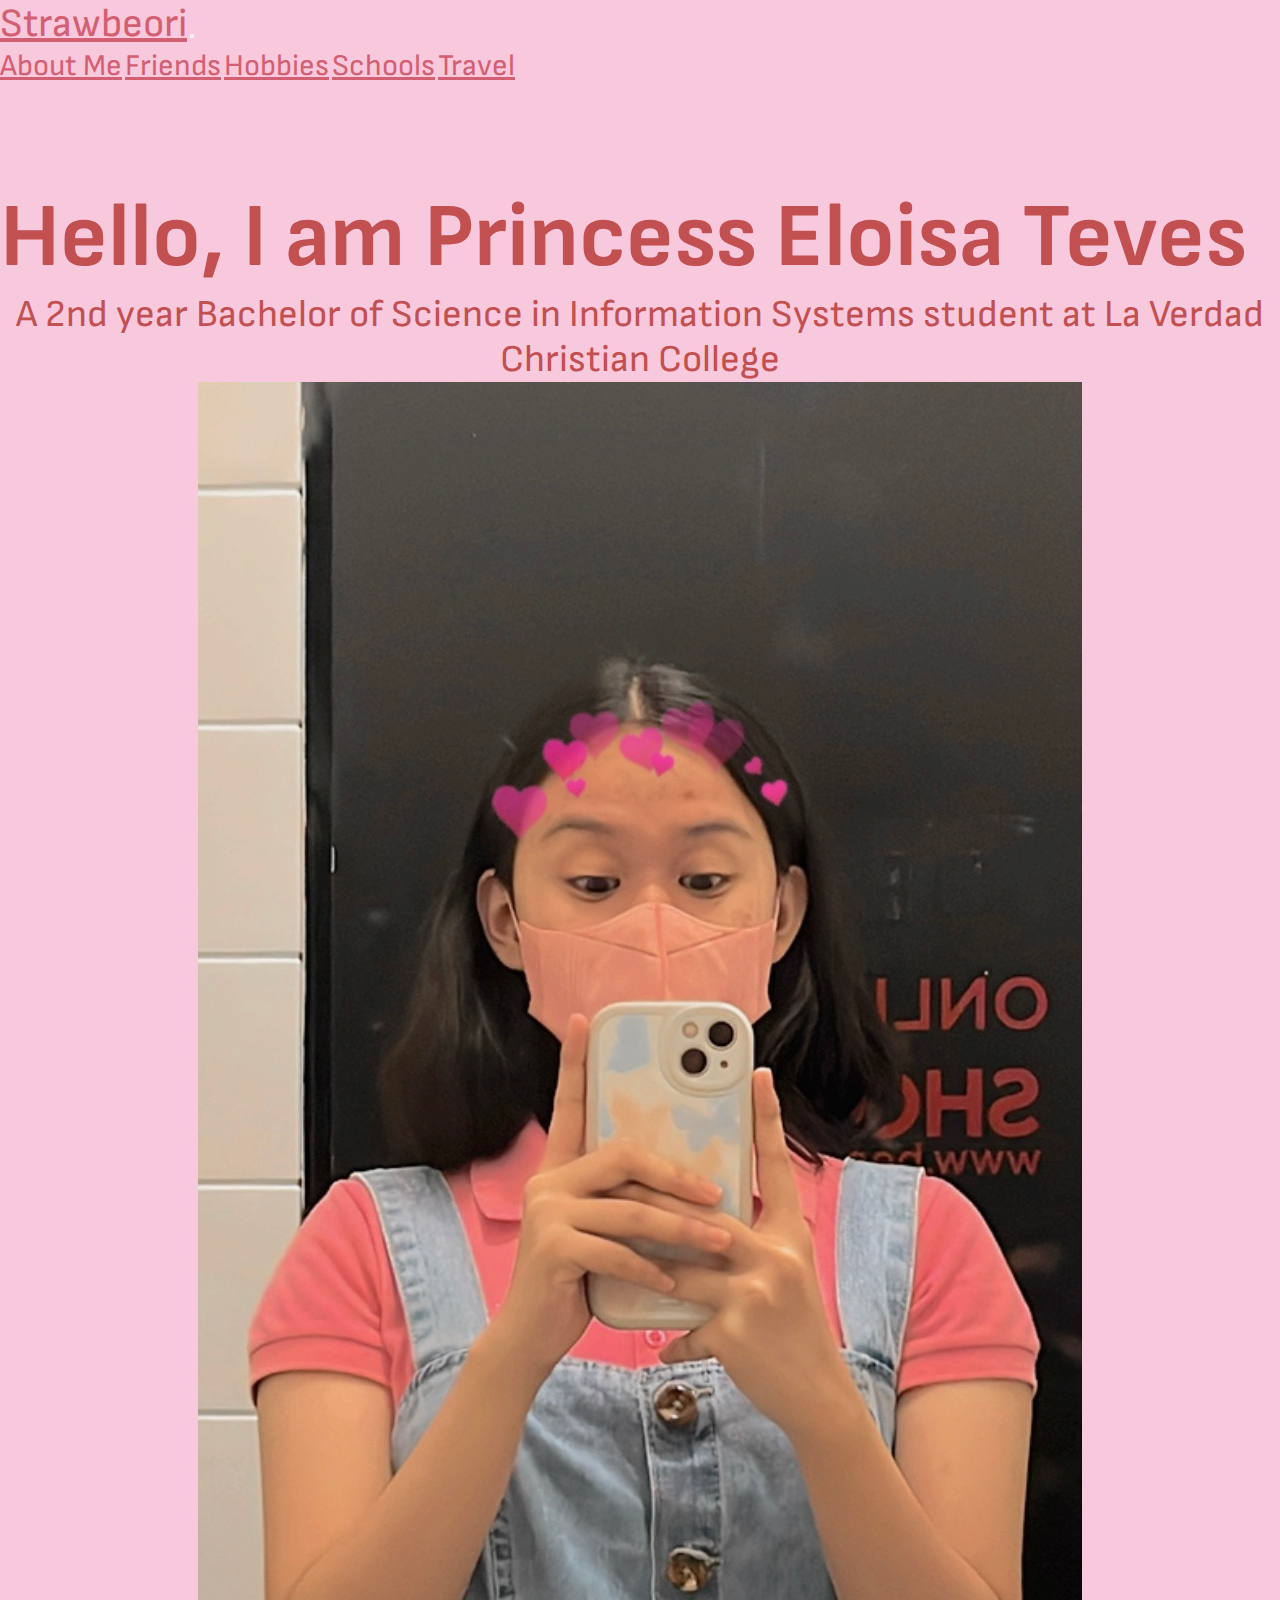
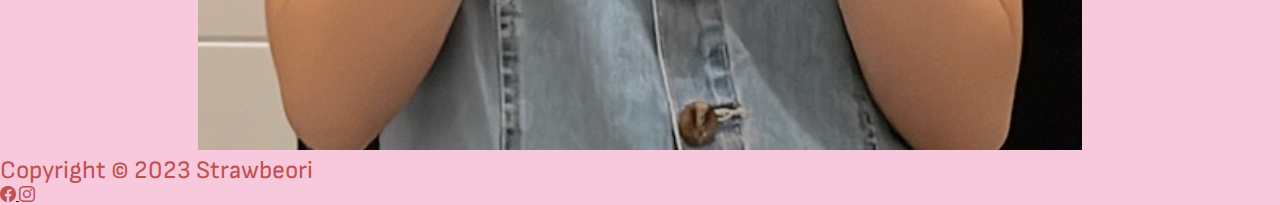
<file: index.html>
<!DOCTYPE html>
<html lang="en">
<head>
    <meta charset="UTF-8">
    <meta http-equiv="X-UA-Compatible" content="IE=edge">
    <meta name="viewport" content="width=device-width, initial-scale=1.0">
    <title>Strawbeori | Home Page </title>

    <link rel="stylesheet" href="https://cdn.jsdelivr.net/npm/bootstrap@5.2.3/dist/css/bootstrap.min.css" integrity="sha384-rbsA2VBKQhggwzxH7pPCaAqO46MgnOM80zW1RWuH61DGLwZJEdK2Kadq2F9CUG65" crossorigin="anonymous">
    <link rel="stylesheet" href="https://cdn.jsdelivr.net/npm/bootstrap-icons@1.10.3/font/bootstrap-icons.css">
    <link rel="stylesheet" href="style.css">
    <script src="https://cdn.jsdelivr.net/npm/bootstrap@5.2.3/dist/js/bootstrap.bundle.min.js" integrity="sha384-kenU1KFdBIe4zVF0s0G1M5b4hcpxyD9F7jL+jjXkk+Q2h455rYXK/7HAuoJl+0I4" crossorigin="anonymous"></script>

    <link rel="preconnect" href="https://fonts.googleapis.com">
    <link rel="preconnect" href="https://fonts.gstatic.com" crossorigin>
    <link href="https://fonts.googleapis.com/css2?family=Sofia+Sans:wght@500&display=swap" rel="stylesheet">



</head>
<body>
    
        <nav class="navbar fixed-top navbar-expand-lg navbar-light bg-light navi">
            <div class="container-fluid">
                <a href="index.html" class="navbar-brand logo">Strawbeori</a>
                <button type="button" class="navbar-toggler" data-bs-toggle="collapse" data-bs-target="#navbarCollapse">
                    <span class="navbar-toggler-icon"></span>
                </button>
                <div class="collapse navbar-collapse" id="navbarCollapse">
                    <div class="navbar-nav">
                        <a href="about-me.html" class="nav-item nav-link active">About Me</a>
                        <a href="friends.html" class="nav-item nav-link">Friends</a>
                        <a href="hobbies.html" class="nav-item nav-link">Hobbies</a>
                        <a href="school.html" class="nav-item nav-link">Schools</a>
                        <a href="travel.html" class="nav-item nav-link">Travel</a>
                    </div>
                </div>
            </div>
        </nav>


        <div class="container-fluid text-center index p-4">
            <h1 class="text-center"> Hello, I am Princess Eloisa Teves </h1> 
      
                <p> A 2nd year Bachelor of Science in Information Systems 
                    student at La Verdad Christian College </p>
           
                <div class="pic">            
                    <a href="/images/pages/about-me/meme.jpg" "> <img src="/images/pages/about-me/meme.jpg" class="img-fluid alt="meme"></a>
                </div>
            </div>

            <footer class="container-fluid bg-light p-5">
                    <div class= "text-center fs-5">
                      <p class="cr">Copyright &copy; 2023 Strawbeori</p>
                       <div class="socials">
                       <a href="https://www.facebook.com/princesseloisa06/" target="_blank" alt="facebook"> <i class="bi bi-facebook" > </i> </a> 
                       <a href="https://www.instagram.com/prncss.eloisa/"target="_blank" alt="instagram">  <i class="bi bi-instagram"></i></a> 
                      </div>
                    </div>
            </footer>
       
    </body>
</html>
</file>
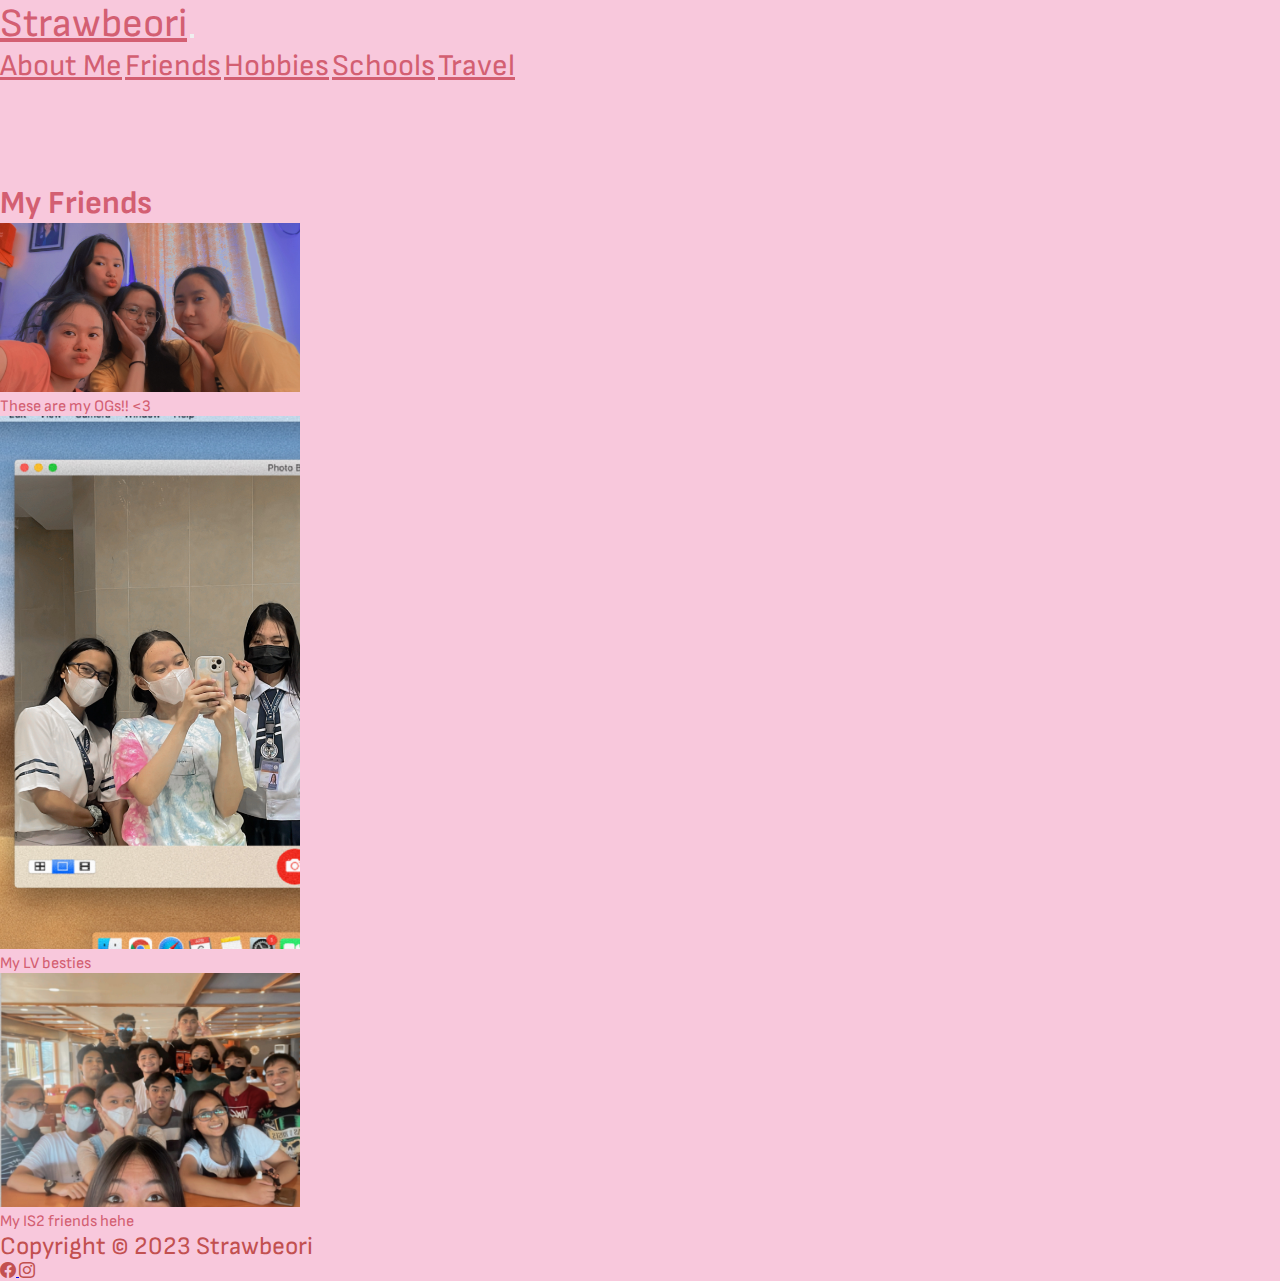
<file: friends.html>
<!DOCTYPE html>
<html lang="en">
<head>
    <meta charset="UTF-8">
    <meta http-equiv="X-UA-Compatible" content="IE=edge">
    <meta name="viewport" content="width=device-width, initial-scale=1.0">
    <title>Strawbeori | Friends</title>

    <link rel="stylesheet" href="https://cdn.jsdelivr.net/npm/bootstrap@5.2.3/dist/css/bootstrap.min.css" integrity="sha384-rbsA2VBKQhggwzxH7pPCaAqO46MgnOM80zW1RWuH61DGLwZJEdK2Kadq2F9CUG65" crossorigin="anonymous">
    <link rel="stylesheet" href="https://cdn.jsdelivr.net/npm/bootstrap-icons@1.10.3/font/bootstrap-icons.css">
    <link rel="stylesheet" href="style.css">
    <script src="https://cdn.jsdelivr.net/npm/bootstrap@5.2.3/dist/js/bootstrap.bundle.min.js" integrity="sha384-kenU1KFdBIe4zVF0s0G1M5b4hcpxyD9F7jL+jjXkk+Q2h455rYXK/7HAuoJl+0I4" crossorigin="anonymous"></script>

    <link rel="preconnect" href="https://fonts.googleapis.com">
    <link rel="preconnect" href="https://fonts.gstatic.com" crossorigin>
    <link href="https://fonts.googleapis.com/css2?family=Sofia+Sans:wght@500&display=swap" rel="stylesheet">



</head>
<body>
    
        <nav class="navbar fixed-top navbar-expand-lg navbar-light bg-light navi">
            <div class="container-fluid">
                <a href="index.html" class="navbar-brand logo">Strawbeori</a>
                <button type="button" class="navbar-toggler" data-bs-toggle="collapse" data-bs-target="#navbarCollapse">
                    <span class="navbar-toggler-icon"></span>
                </button>
                <div class="collapse navbar-collapse" id="navbarCollapse">
                    <div class="navbar-nav">
                        <a href="about-me.html" class="nav-item nav-link active">About Me</a>
                        <a href="friends.html" class="nav-item nav-link">Friends</a>
                        <a href="hobbies.html" class="nav-item nav-link">Hobbies</a>
                        <a href="school.html" class="nav-item nav-link">Schools</a>
                        <a href="travel.html" class="nav-item nav-link">Travel</a>
                    </div>
                </div>
            </div>
        </nav>
    <section class="container friends"> 

        <h1 class="text-center">My Friends</h1>

    <div class="row"> 
      <div class="col-12 col-lg-4 mx-auto text-center "> 
         <a href="/images/pages/friends/friends.jpg"> <img src="/images/pages/friends/friends.jpg" class="img-fluid"  alt="friends"  width="300"></a>
         <p> These are my OGs!! <3 </p>
        </div>

        <div class="col-12 col-lg-4 mx-auto text-center"> 
         <a href="/images/pages/friends/main.jpg"> <img src="/images/pages/friends/main.jpg" class="img-fluid"  alt="main" width="300"></a>
         <P> My LV besties</P>
        </div>
        
        <div class="col-12 col-lg-4 mx-auto text-center""> 
         <a href="/images/pages/friends/more-friends.jpg"> <img src="/images/pages/friends/more-friends.jpg" class="img-fluid"  alt="more friends" width="300"></a>
         <p> My IS2 friends hehe</P>
         </div>
    </div>
    </section>

        <footer class="bg-light">
            <div class= "container-fluid text-black text-center fs-5">
              <p class="cr">Copyright &copy; 2023 Strawbeori</p>
               <div class="socials">
               <a href="https://www.facebook.com/princesseloisa06/" target="_blank" alt="facebook"> <i class="bi bi-facebook" > </i> </a> 
               <a href="https://www.instagram.com/prncss.eloisa/"target="_blank" alt="instagram">  <i class="bi bi-instagram"></i></a> 
              </div>
            </div>
        </footer>


</body>
</html>
</file>
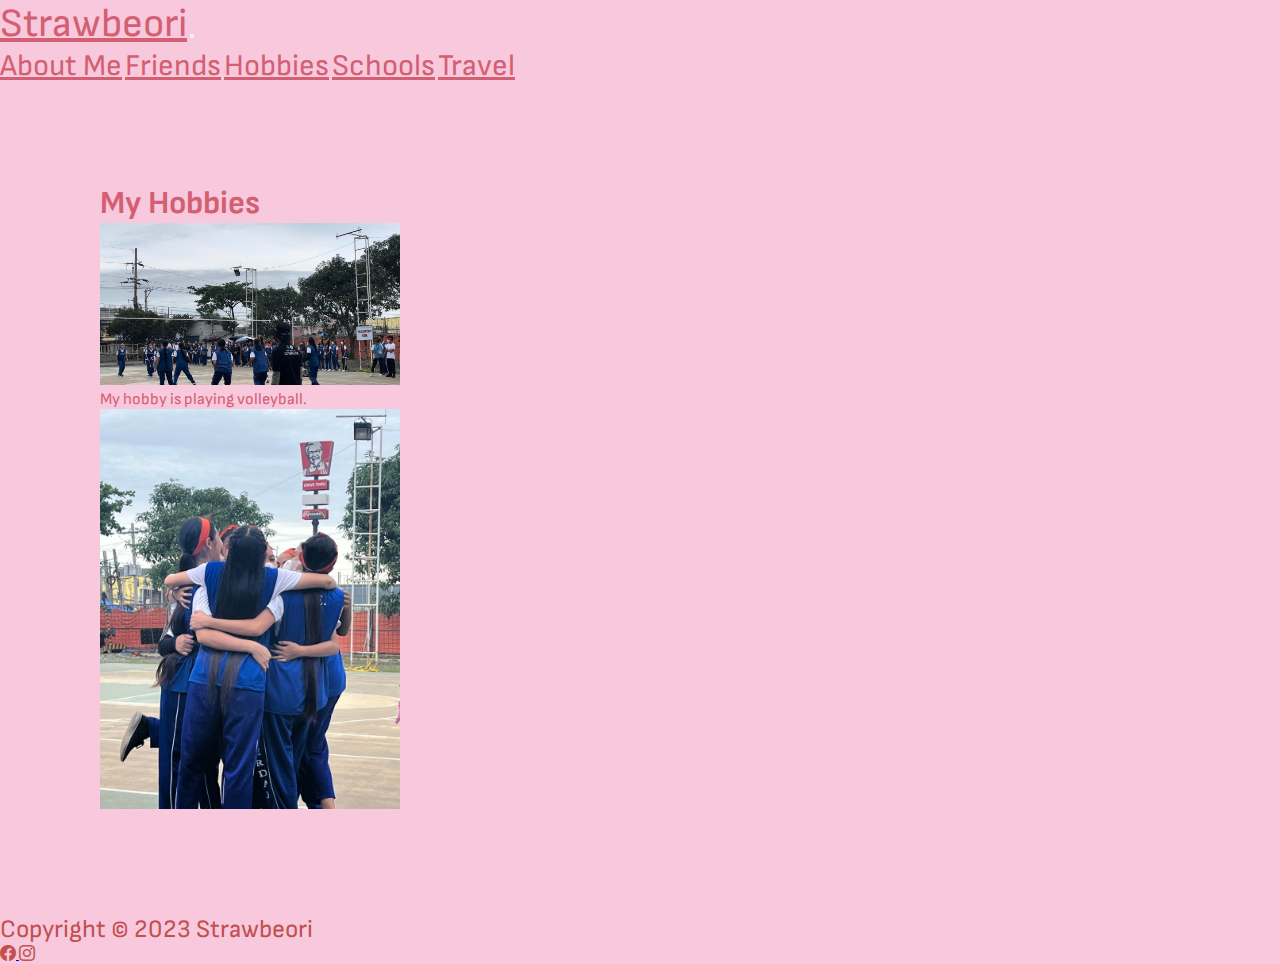
<file: hobbies.html>
<!DOCTYPE html>
<html lang="en">
<head>
    <meta charset="UTF-8">
    <meta http-equiv="X-UA-Compatible" content="IE=edge">
    <meta name="viewport" content="width=device-width, initial-scale=1.0">
    <title>Strawbeori | Hobbies</title>

    <link rel="stylesheet" href="https://cdn.jsdelivr.net/npm/bootstrap@5.2.3/dist/css/bootstrap.min.css" integrity="sha384-rbsA2VBKQhggwzxH7pPCaAqO46MgnOM80zW1RWuH61DGLwZJEdK2Kadq2F9CUG65" crossorigin="anonymous">
    <link rel="stylesheet" href="https://cdn.jsdelivr.net/npm/bootstrap-icons@1.10.3/font/bootstrap-icons.css">
    <link rel="stylesheet" href="style.css">
    <script src="https://cdn.jsdelivr.net/npm/bootstrap@5.2.3/dist/js/bootstrap.bundle.min.js" integrity="sha384-kenU1KFdBIe4zVF0s0G1M5b4hcpxyD9F7jL+jjXkk+Q2h455rYXK/7HAuoJl+0I4" crossorigin="anonymous"></script>

    <link rel="preconnect" href="https://fonts.googleapis.com">
    <link rel="preconnect" href="https://fonts.gstatic.com" crossorigin>
    <link href="https://fonts.googleapis.com/css2?family=Sofia+Sans:wght@500&display=swap" rel="stylesheet">

</head>
<body>
    
        <nav class="navbar fixed-top navbar-expand-lg navbar-light bg-light navi">
            <div class="container-fluid">
                <a href="index.html" class="navbar-brand logo">Strawbeori</a>
                <button type="button" class="navbar-toggler" data-bs-toggle="collapse" data-bs-target="#navbarCollapse">
                    <span class="navbar-toggler-icon"></span>
                </button>
                <div class="collapse navbar-collapse" id="navbarCollapse">
                    <div class="navbar-nav">
                        <a href="about-me.html" class="nav-item nav-link active">About Me</a>
                        <a href="friends.html" class="nav-item nav-link">Friends</a>
                        <a href="hobbies.html" class="nav-item nav-link">Hobbies</a>
                        <a href="school.html" class="nav-item nav-link">Schools</a>
                        <a href="travel.html" class="nav-item nav-link">Travel</a>
                    </div>
                </div>
            </div>
        </nav>
    
   
        <section class="container hobbies"> 

            <h1 class="text-center">My Hobbies</h1>
    
        <div class="row"> 
          <div class="col-12 col-lg-12 text-center "> 
             <a href="/images/pages/hobby/vball.jpg"> <img src="/images/pages/hobby/vball.jpg" class="img-fluid"  alt="friends"  width="300"></a>
             <p> My hobby is playing volleyball. </p>
            </div>
    
            <div class="col-12 col-lg-12 text-center"> 
             <a href="/images/pages/hobby/team.jpg"> <img src="/images/pages/hobby/team.jpg" class="img-fluid"  alt="main" width="300"></a>
            </div>
            
        </div>
        </section>
    


        <footer class="bg-light">
            <div class= "container-fluid text-black text-center fs-5">
              <p class="cr">Copyright &copy; 2023 Strawbeori</p>
               <div class="socials">
               <a href="https://www.facebook.com/princesseloisa06/" target="_blank" alt="facebook"> <i class="bi bi-facebook" > </i> </a> 
               <a href="https://www.instagram.com/prncss.eloisa/"target="_blank" alt="instagram">  <i class="bi bi-instagram"></i></a> 
              </div>
            </div>
        </footer>

</body>
</html>
</file>
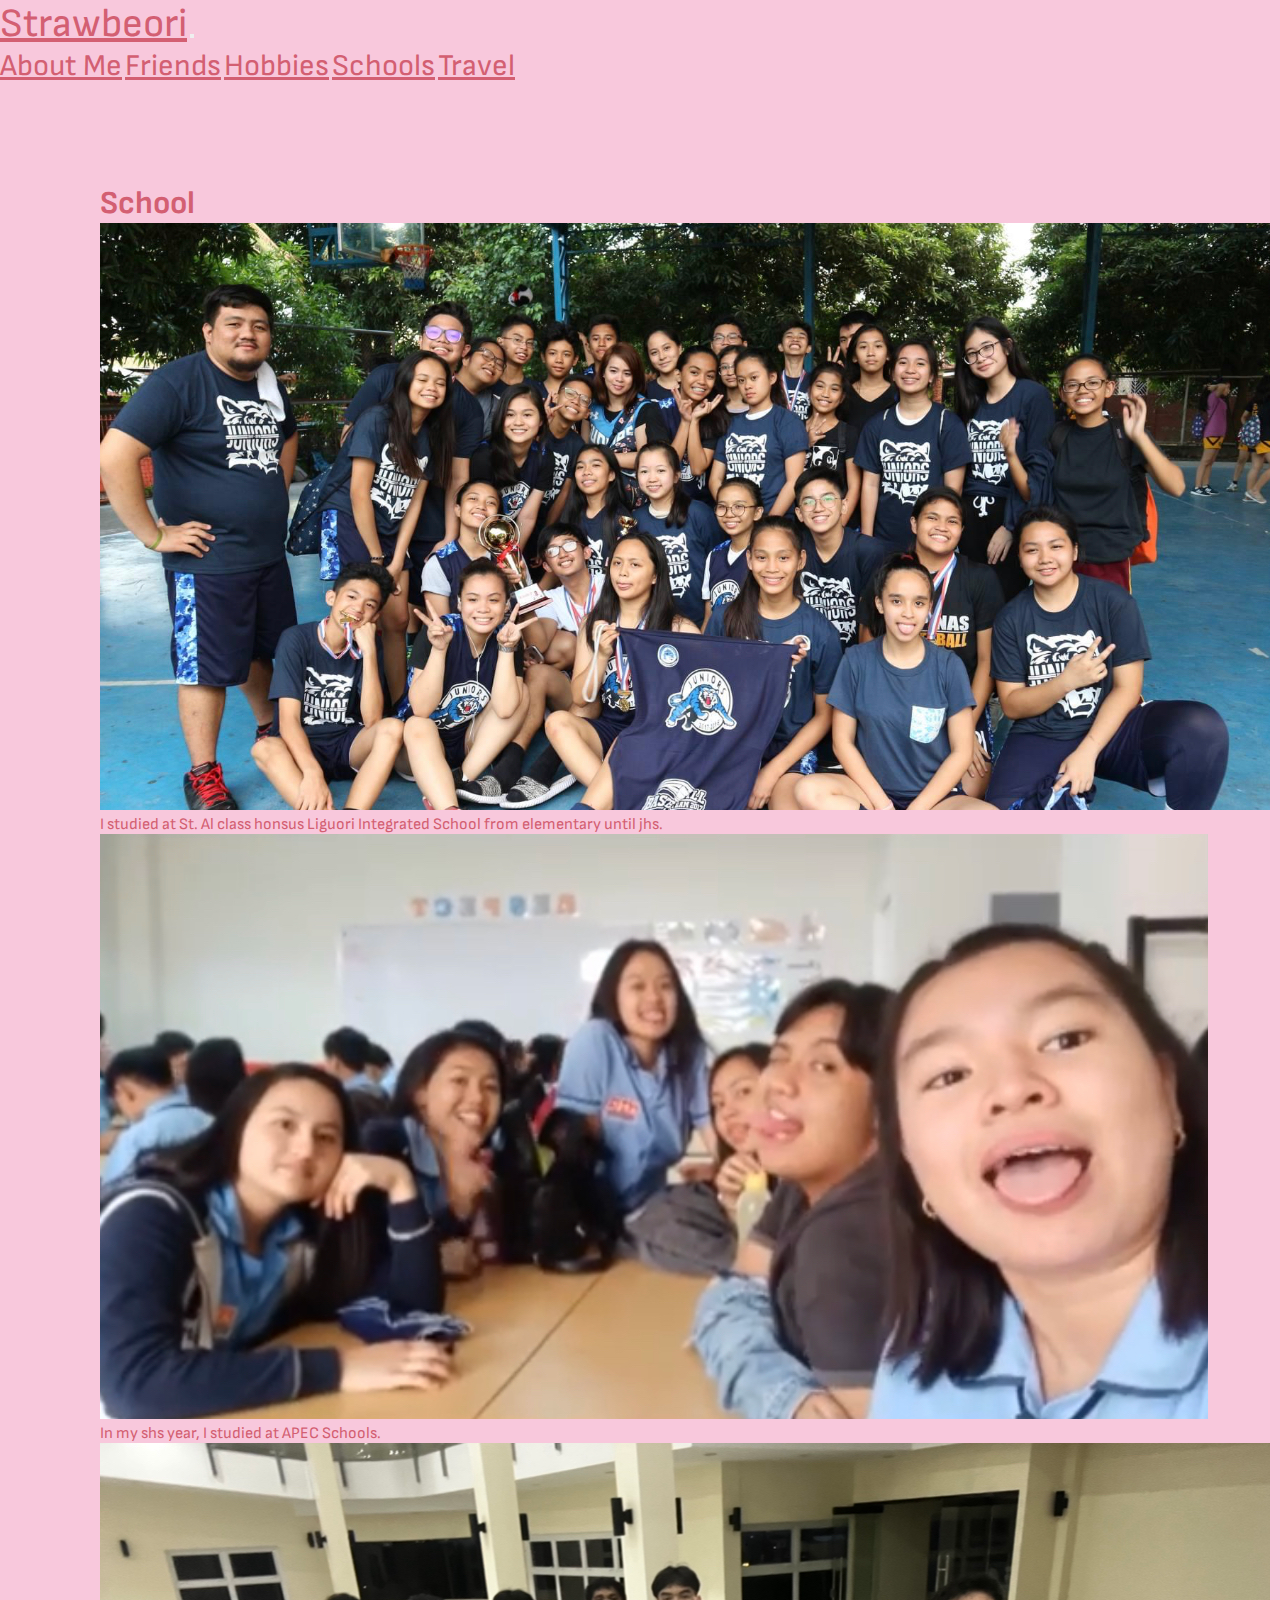
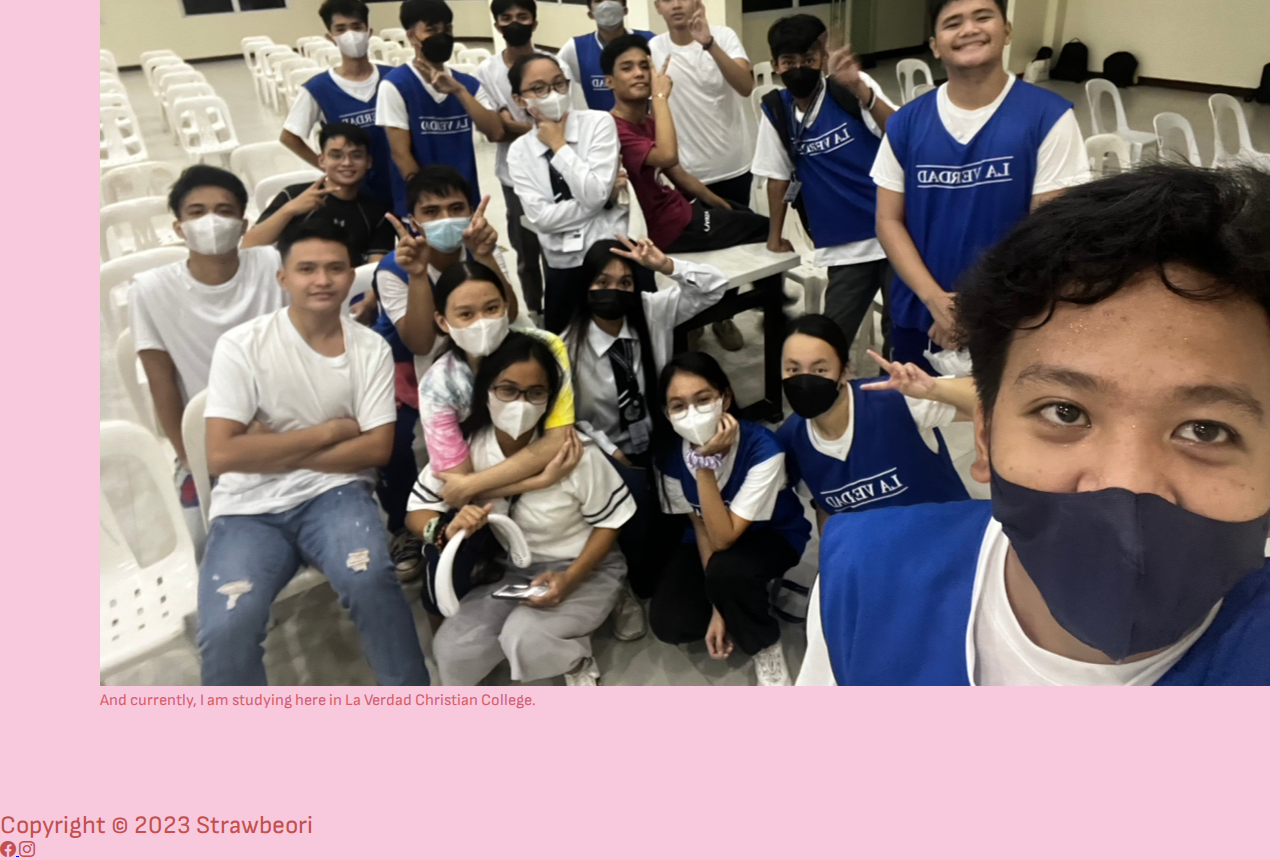
<file: school.html>
<!DOCTYPE html>
<html lang="en">
<head>
    <meta charset="UTF-8">
    <meta http-equiv="X-UA-Compatible" content="IE=edge">
    <meta name="viewport" content="width=device-width, initial-scale=1.0">
    <title>Strawbeori | Schools</title>

    <link rel="stylesheet" href="https://cdn.jsdelivr.net/npm/bootstrap@5.2.3/dist/css/bootstrap.min.css" integrity="sha384-rbsA2VBKQhggwzxH7pPCaAqO46MgnOM80zW1RWuH61DGLwZJEdK2Kadq2F9CUG65" crossorigin="anonymous">
    <link rel="stylesheet" href="https://cdn.jsdelivr.net/npm/bootstrap-icons@1.10.3/font/bootstrap-icons.css">
    <link rel="stylesheet" href="style.css">
    <script src="https://cdn.jsdelivr.net/npm/bootstrap@5.2.3/dist/js/bootstrap.bundle.min.js" integrity="sha384-kenU1KFdBIe4zVF0s0G1M5b4hcpxyD9F7jL+jjXkk+Q2h455rYXK/7HAuoJl+0I4" crossorigin="anonymous"></script>

    <link rel="preconnect" href="https://fonts.googleapis.com">
    <link rel="preconnect" href="https://fonts.gstatic.com" crossorigin>
    <link href="https://fonts.googleapis.com/css2?family=Sofia+Sans:wght@500&display=swap" rel="stylesheet">



</head>
<body>
    
        <nav class="navbar fixed-top navbar-expand-lg navbar-light bg-light navi">
            <div class="container-fluid">
                <a href="index.html" class="navbar-brand logo">Strawbeori</a>
                <button type="button" class="navbar-toggler" data-bs-toggle="collapse" data-bs-target="#navbarCollapse">
                    <span class="navbar-toggler-icon"></span>
                </button>
                <div class="collapse navbar-collapse" id="navbarCollapse">
                    <div class="navbar-nav">
                        <a href="about-me.html" class="nav-item nav-link active">About Me</a>
                        <a href="friends.html" class="nav-item nav-link">Friends</a>
                        <a href="hobbies.html" class="nav-item nav-link">Hobbies</a>
                        <a href="school.html" class="nav-item nav-link">Schools</a>
                        <a href="travel.html" class="nav-item nav-link">Travel</a>
                    </div>
                </div>
            </div>
        </nav>
    
    
        <section class="container-fluid school"> 

            <h1 class="text-center">School</h1>
    
        <div class="row"> 
          <div class="col-sm-4 col-lg-12 text-center fs-1"> 
            <a href="/images/pages/school/salis.PNG"> <img src="/images/pages/school/salis.PNG"  class="img-fluid" alt="salis" > </a>
            <p class=> I studied at St. Al class  honsus Liguori Integrated School from elementary until jhs. </p>
            </div>
    
            <div class="col-sm-4 col-lg-12 text-center fs-1"> 
                <a href="/images/pages/school/apec.PNG"> <img src="/images/pages/school/apec.PNG"  class="img-fluid" alt="apec"> </a>
                <p> In my shs year, I studied at APEC Schools.</Pp
            </div>
            
            <div class="col-sm-4 col-lg-12 text-center fs-1"> 
                <a href="/images/pages/school/laverdad.PNG"> <img src="/images/pages/school/laverdad.PNG"  class="img-fluid" alt="laverdad"> </a>
                <p> And currently, I am studying here in La Verdad Christian College. </p>        
             </div>
        </div>

        </section>
        <footer class="bg-light">
            <div class= "container-fluid text-black text-center fs-5">
              <p class="cr">Copyright &copy; 2023 Strawbeori</p>
               <div class="socials">
               <a href="https://www.facebook.com/princesseloisa06/" target="_blank" alt="facebook"> <i class="bi bi-facebook" > </i> </a> 
               <a href="https://www.instagram.com/prncss.eloisa/"target="_blank" alt="instagram">  <i class="bi bi-instagram"></i></a> 
              </div>
            </div>
        </footer>

</body>
</html>
</file>
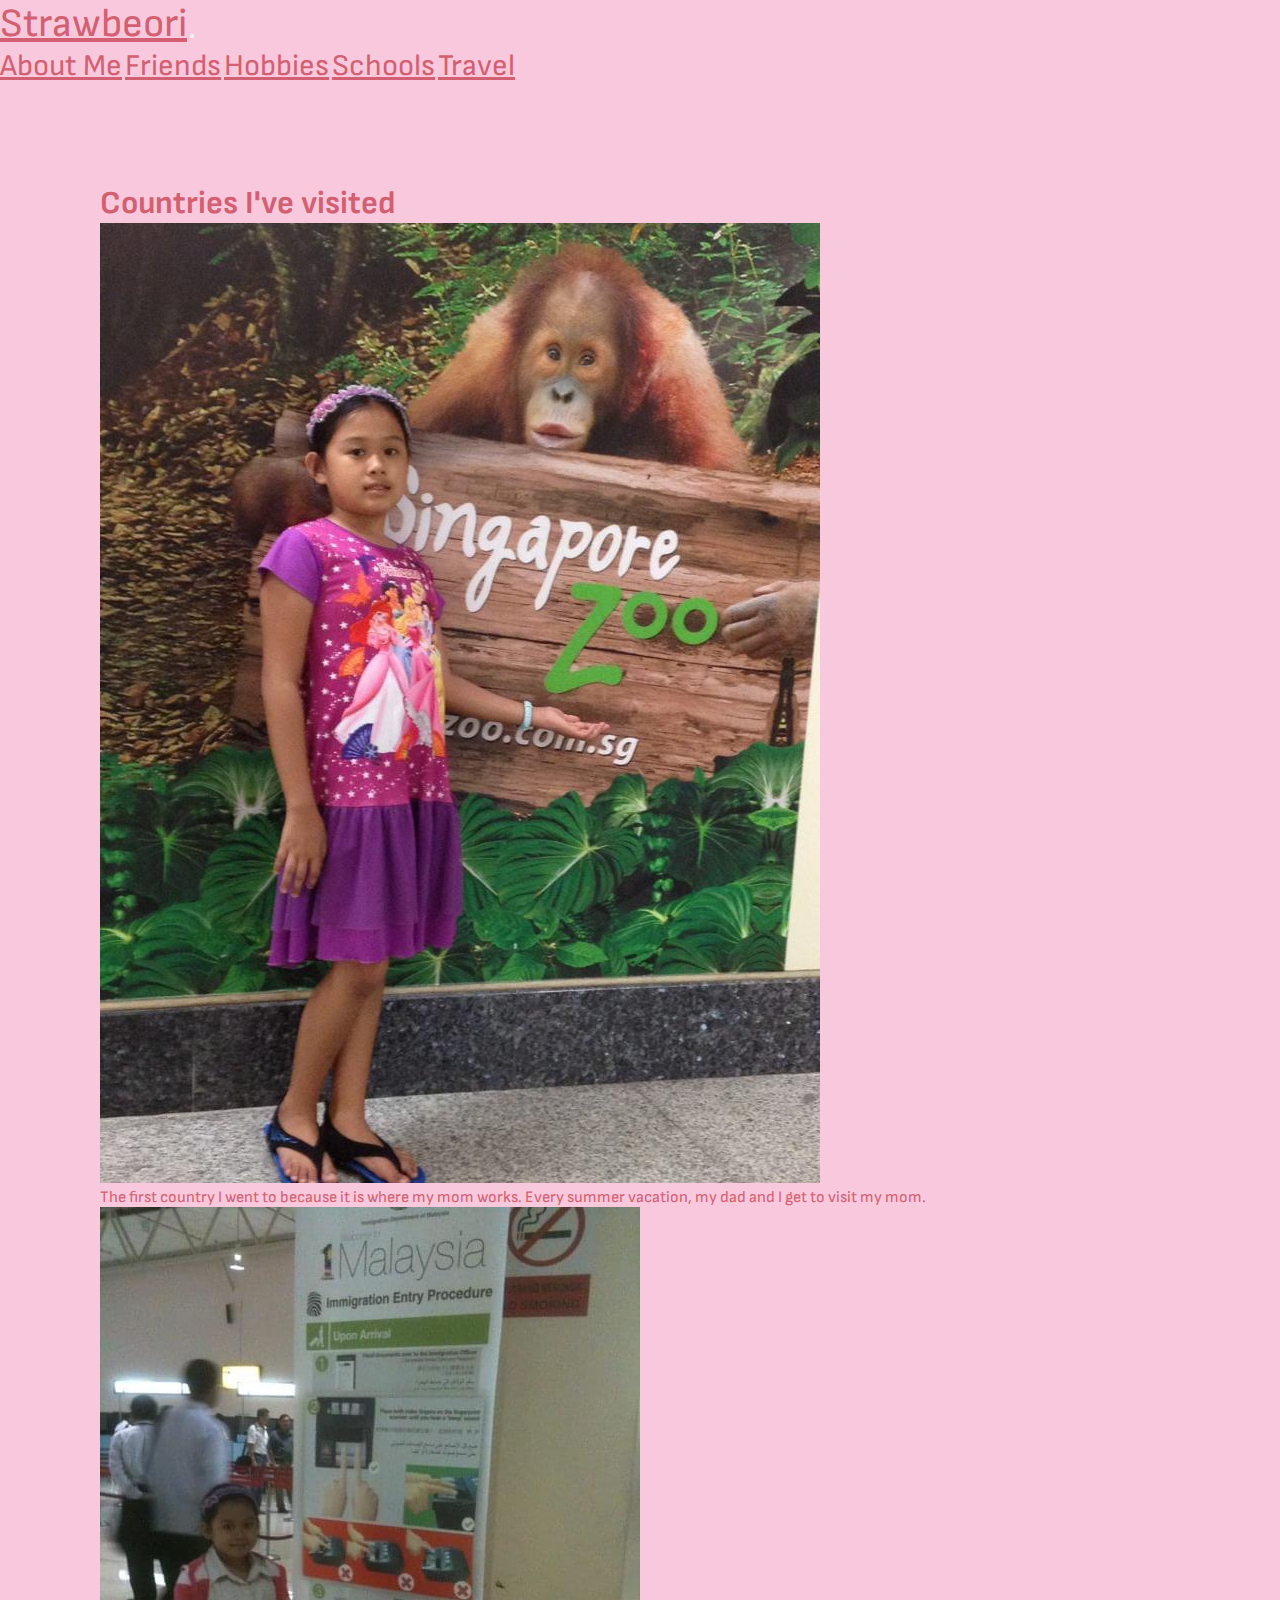
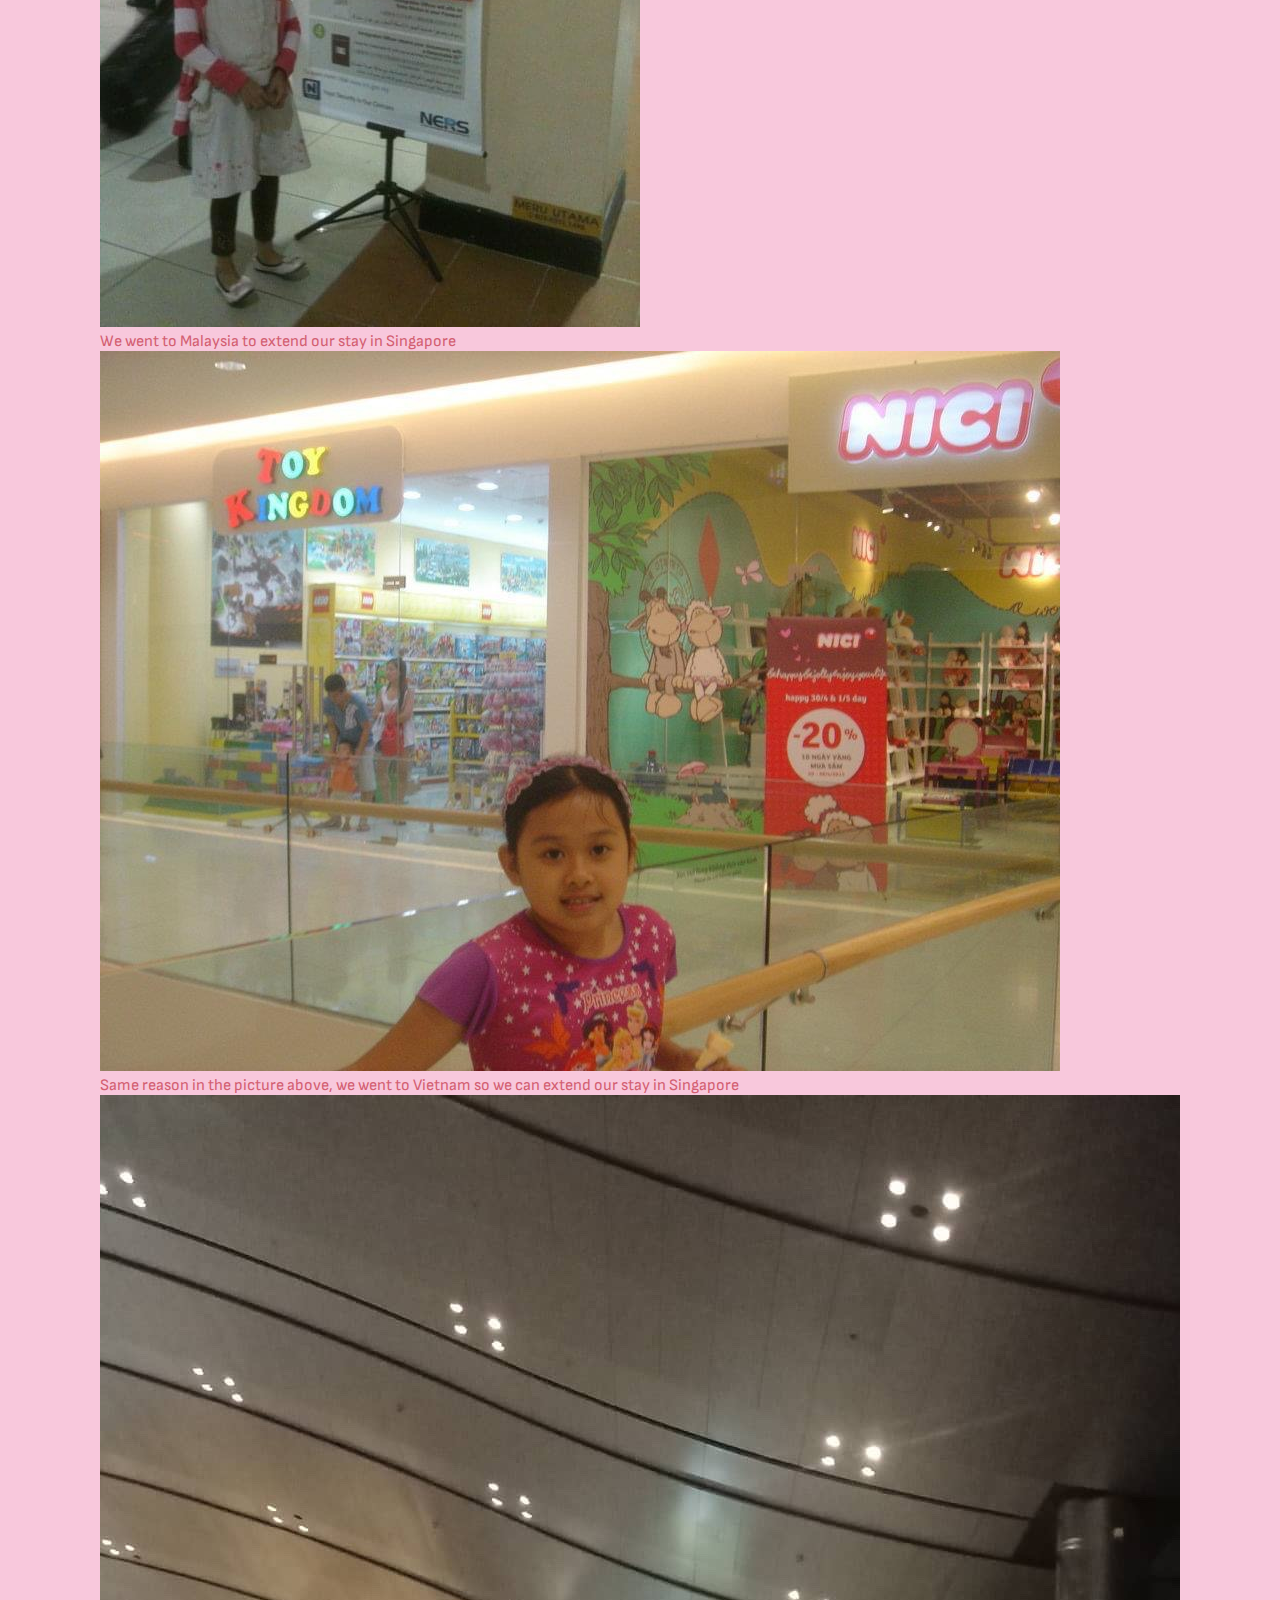
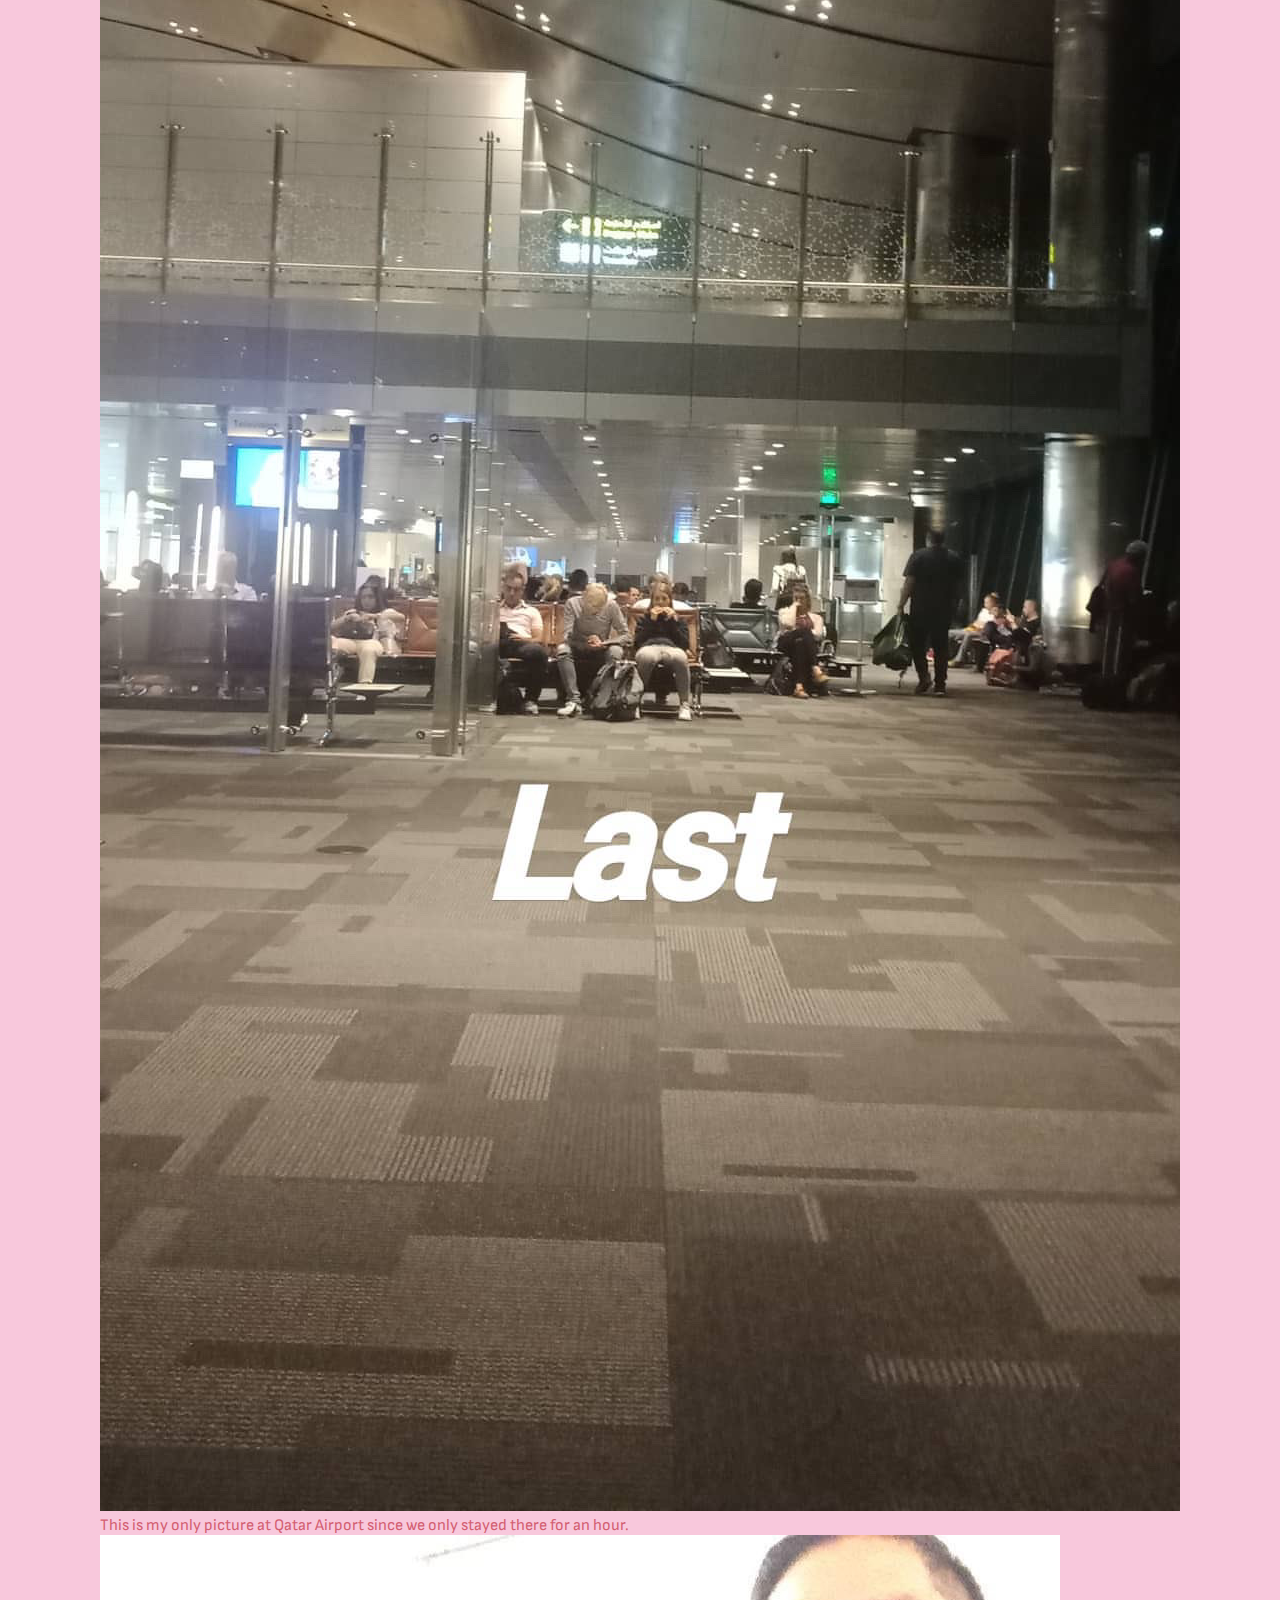
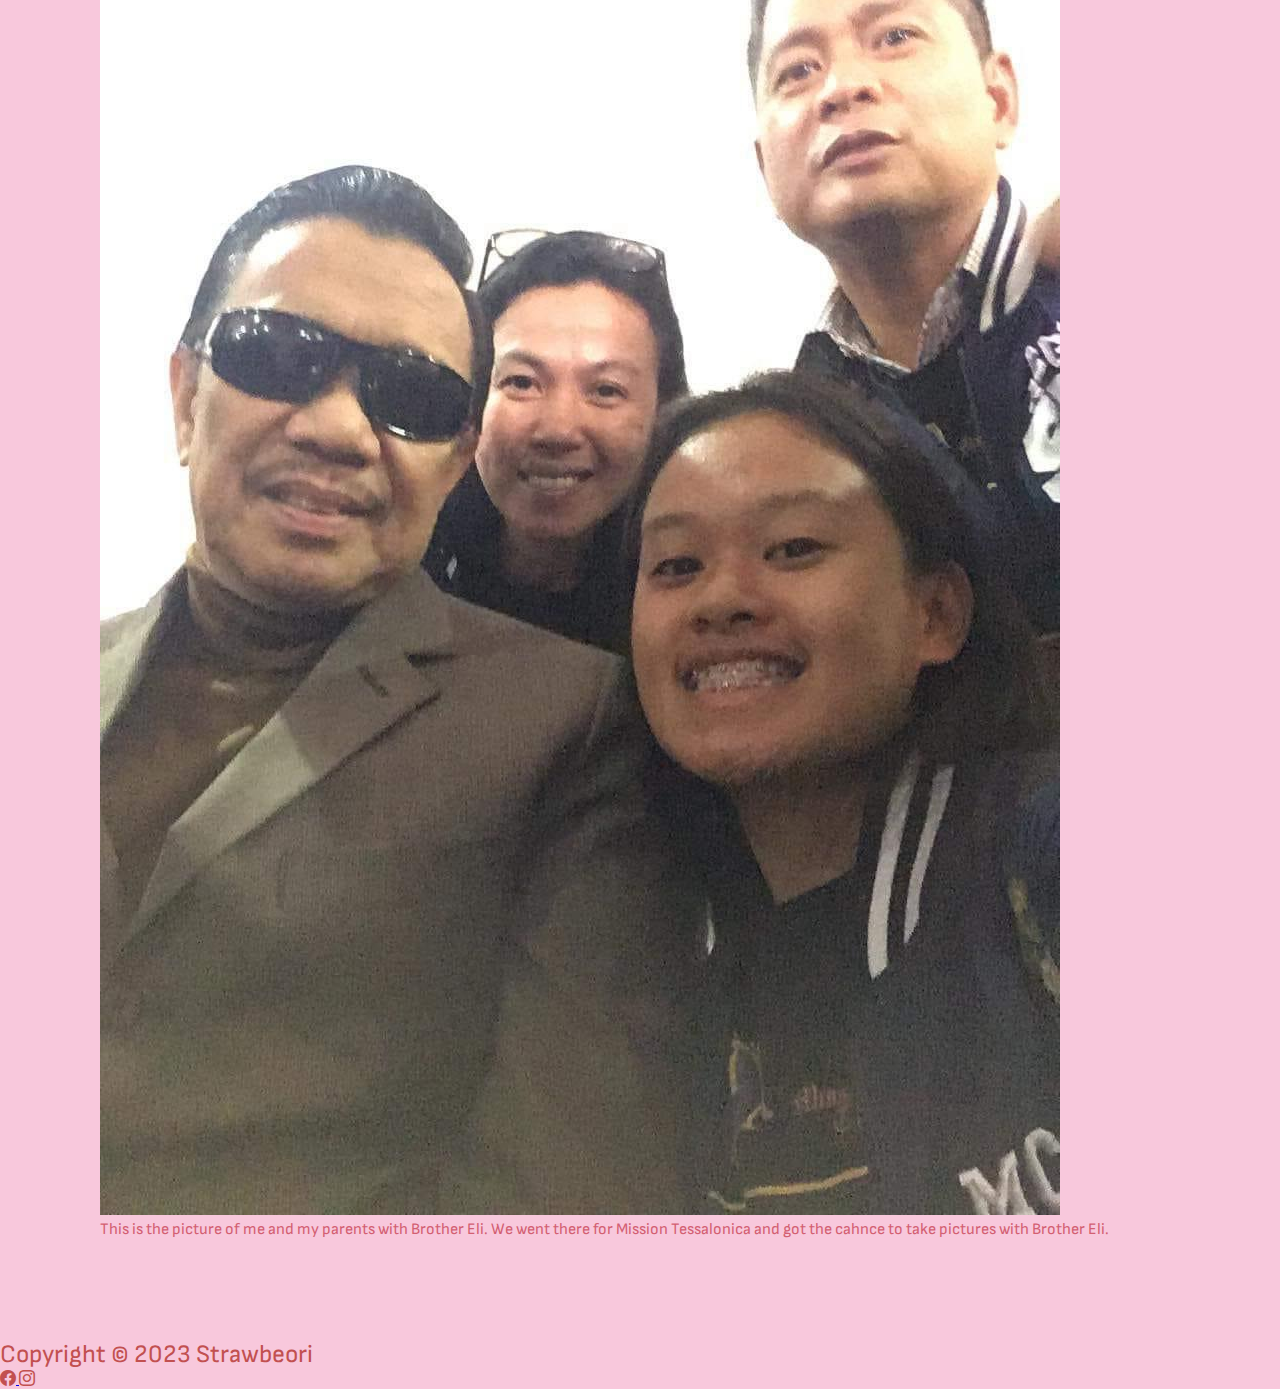
<file: travel.html>
<!DOCTYPE html>
<html lang="en">
<head>
    <meta charset="UTF-8">
    <meta http-equiv="X-UA-Compatible" content="IE=edge">
    <meta name="viewport" content="width=device-width, initial-scale=1.0">
    <title>Strawbeori | Travel</title>

    <link rel="stylesheet" href="https://cdn.jsdelivr.net/npm/bootstrap@5.2.3/dist/css/bootstrap.min.css" integrity="sha384-rbsA2VBKQhggwzxH7pPCaAqO46MgnOM80zW1RWuH61DGLwZJEdK2Kadq2F9CUG65" crossorigin="anonymous">
    <link rel="stylesheet" href="https://cdn.jsdelivr.net/npm/bootstrap-icons@1.10.3/font/bootstrap-icons.css">
    <link rel="stylesheet" href="style.css">
    <script src="https://cdn.jsdelivr.net/npm/bootstrap@5.2.3/dist/js/bootstrap.bundle.min.js" integrity="sha384-kenU1KFdBIe4zVF0s0G1M5b4hcpxyD9F7jL+jjXkk+Q2h455rYXK/7HAuoJl+0I4" crossorigin="anonymous"></script>

    <link rel="preconnect" href="https://fonts.googleapis.com">
    <link rel="preconnect" href="https://fonts.gstatic.com" crossorigin>
    <link href="https://fonts.googleapis.com/css2?family=Sofia+Sans:wght@500&display=swap" rel="stylesheet">



</head>
<body>
    
        <nav class="navbar fixed-top navbar-expand-lg navbar-light bg-light navi">
            <div class="container-fluid">
                <a href="index.html" class="navbar-brand logo">Strawbeori</a>
                <button type="button" class="navbar-toggler" data-bs-toggle="collapse" data-bs-target="#navbarCollapse">
                    <span class="navbar-toggler-icon"></span>
                </button>
                <div class="collapse navbar-collapse" id="navbarCollapse">
                    <div class="navbar-nav">
                        <a href="about-me.html" class="nav-item nav-link active">About Me</a>
                        <a href="friends.html" class="nav-item nav-link">Friends</a>
                        <a href="hobbies.html" class="nav-item nav-link">Hobbies</a>
                        <a href="school.html" class="nav-item nav-link">Schools</a>
                        <a href="travel.html" class="nav-item nav-link">Travel</a>
                    </div>
                </div>
            </div>
        </nav>
    

        <section class="container travel"> 
        <h1 class="text-center fs-1">Countries I've visited</h1>
        
        <div class=" container"> 
            <div class="col-sm-10 col-lg-12 text-center fs-5"> 
                <a href="/images/pages/travel/singapore.JPG"> <img src="/images/pages/travel/singapore.JPG" class="img-fluid" alt="singapore"  ></a>
                <p> The first country I went to because it is where my mom works. Every summer vacation, my dad and I get to visit my mom. </p>

            <div class="col-sm-10 col-lg-12 text-center fs-5"> 
              <a href="/images/pages/travel/malaysia.JPG"> <img src="/images/pages/travel/malaysia.JPG" class="img-fluid" alt="malaysia"></a>
             <p> We went to Malaysia to extend our stay in Singapore</p>
            </div>

             <div class="col-sm-10 col-lg-12 text-center fs-5"> 
                <a href="/images/pages/travel/vietnam.JPG"> <img src="/images/pages/travel/vietnam.JPG" class="img-fluid" alt="vietnam" ></a>
                <p> Same reason in the picture above, we went to Vietnam so we can extend our stay in Singapore</p>
                
             <div class="col-sm-10 col-lg-12 text-center fs-5"> 
                <a href="/images/pages/travel/qatar.jpg"> <img src="/images/pages/travel/qatar.jpg" class="img-fluid" alt="qatar"></a>
                 <p> This is my only picture at Qatar Airport since we only stayed there for an hour.</p>
             </div>

             <div class="col-sm-10 col-lg-12 text-center fs-5"> 
                 <a href="/images/pages/travel/brazil.JPG"> <img src="/images/pages/travel/brazil.JPG" class="img-fluid" alt="brazil"> </a>
                 <p> This is the picture of me and my parents with Brother Eli. We went there for Mission Tessalonica and got the cahnce to take pictures with Brother Eli.</p> 
             </div>
        </div>
    </section>
    

        <footer class="container bg-light">
            <div class= "text-center">
              <p class="cr">Copyright &copy; 2023 Strawbeori</p>
               <div class="socials">
               <a href="https://www.facebook.com/princesseloisa06/" target="_blank" alt="facebook"> <i class="bi bi-facebook" > </i> </a> 
               <a href="https://www.instagram.com/prncss.eloisa/"target="_blank" alt="instagram">  <i class="bi bi-instagram"></i></a> 
              </div>
            </div>
    </footer>

</body>
</html>
</file>
<file: style.css>
*{
    margin: 0;
    padding: 0;
}

body{
    background-color: #F8C8DC;
    font-family: 'Sofia Sans', sans-serif;
    color:rgb(211, 95, 114);

}

.logo{
    color:rgb(211, 95, 114);
    font-size: 40px;
}

.nav-item{
    font-size: 30px;
    color:rgb(211, 95, 114);
    align-items: center;
}

.navbar-toggler{
    color:rgb(211, 95, 114);
}

.index h1 {
    padding-top: 100px;
    font-size: 90px;
    color: rgb(194, 80, 80);
    font-family: 'Sofia Sans', sans-serif;
} 

.index p {
    font-size: 38px;
    color: rgb(194, 80, 80);
    font-family: 'Sofia Sans', sans-serif;
    text-align: center;
}

.pic{
    text-align: center;
}

.cr{
    font-size: 25px;
    color: rgb(194, 80, 80);
}

.socials i{
    color: rgb(194, 80, 80);
}

/* about me */

.about-me{
    padding-top:100px
}

.friends{
    padding-top:100px;
}

.hobbies{
    padding:100px;
}

.school{
    padding:100px;
}

.travel{
    padding:100px;
}

.aboutme-row{
    text-align: center;
    margin-left: 20%;
}
</file>
